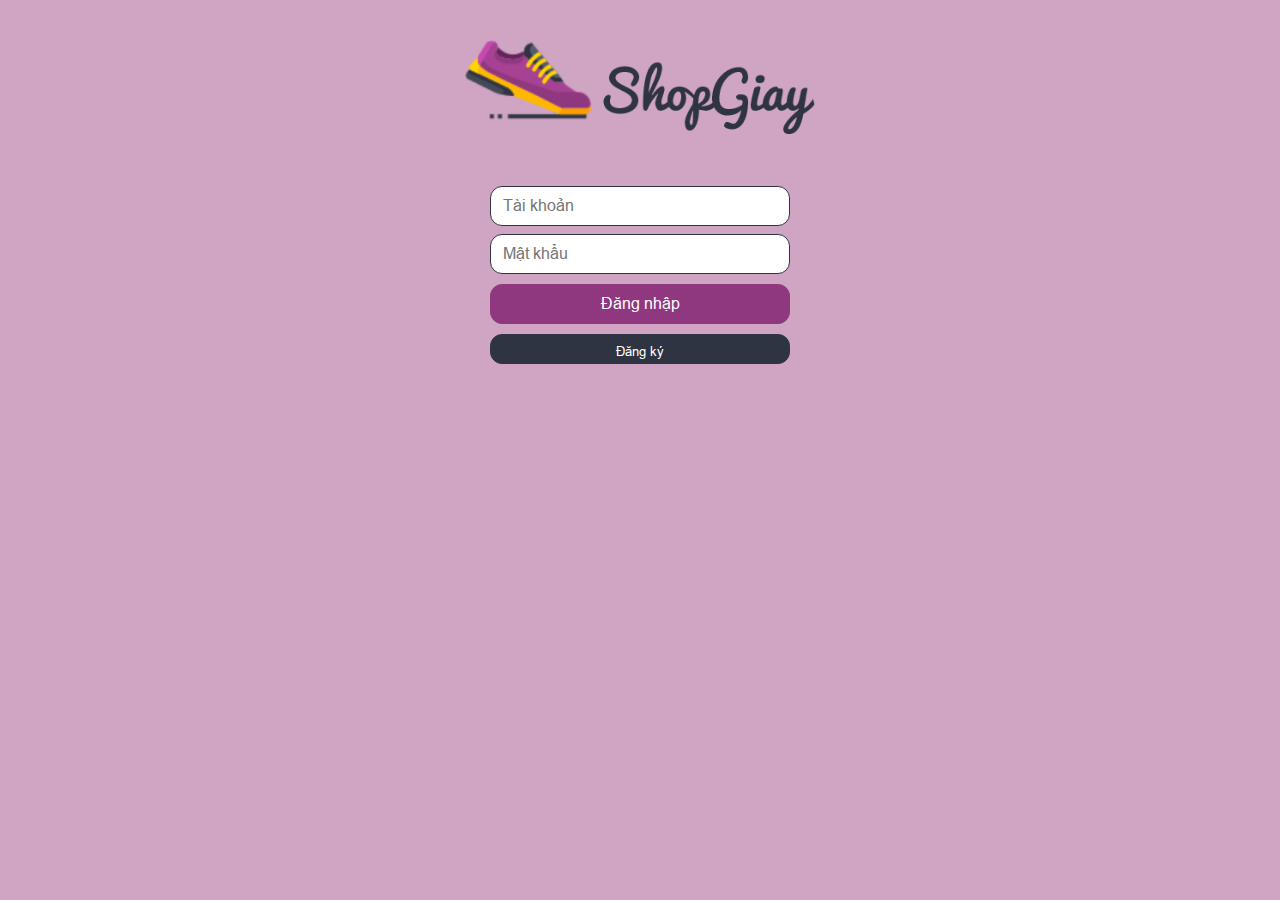
<file: index.html>
<!DOCTYPE html>
<html lang="en">
    <head>
        <meta charset="UTF-8">
        <meta name="viewport" content="width=device-width, initial-scale=1.0">
        <title>ShopGiay</title>
        <!--==================== ICON ====================-->
        <link rel="icon" href="./img/icon.png">
        
        <!--==================== CSS ====================-->
        <link rel="stylesheet" href="./css/style.css">
    </head>
    <body class="form-login">
        <div class="image_header-logo2">
            <img src="./img/logo.png">
        </div>
        <div class="input">
            <div class="textbox_username">
                <input type="text" placeholder = "Tài khoản" class="input-textbox">
            </div>    
            <div class="textbox_password">
                <input type="text" placeholder = "Mật khẩu" class="input-textbox">
            </div>
            <div class="button_login">
                <a href="./giay-nam.html" class="button_login-link">
                    <input type="button" value="Đăng nhập" class="input-button">
                </a>
            </div>
            <div class="button_register">
                <a href="" class="button_register-link">
                    <input type="button" value="Đăng ký" class="input-button input-button-register">
                </a>
            </div>
        </div>
    </body>
</html>
</file>
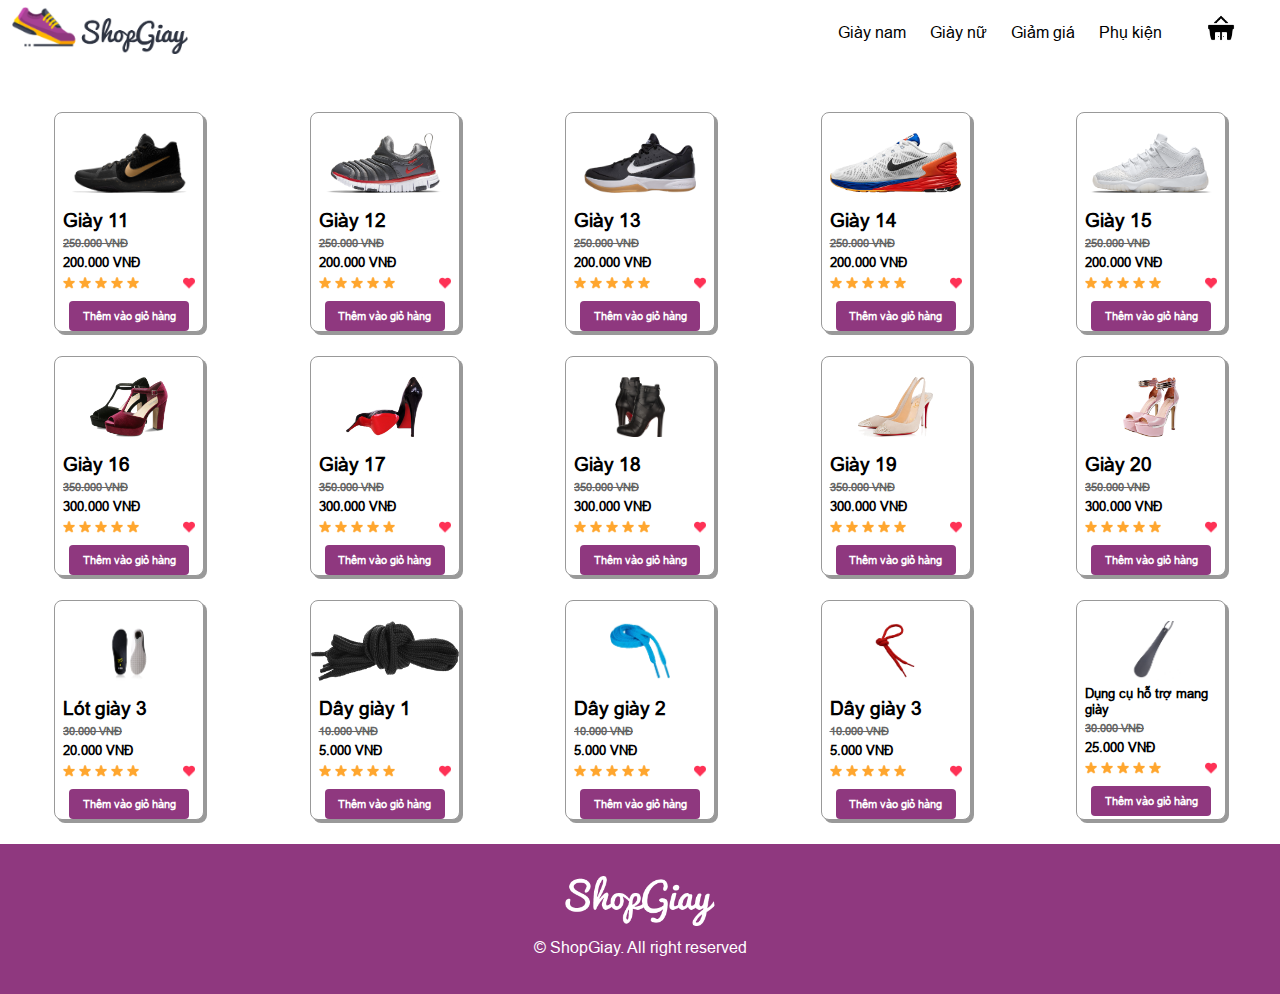
<file: giam-gia.html>
<!DOCTYPE html>
    <html lang="en">
    <head>
        <meta charset="UTF-8">
        <meta name="viewport" content="width=device-width, initial-scale=1.0">
        <title>ShopGiay</title>
        <!--==================== ICON ====================-->
        <link rel="icon" href="./img/icon.png">
        
        
        <!--==================== CSS ====================-->
        <link rel="stylesheet" href="./css/style.css">
    </head>
    <body>
        <!--==================== HEADER ====================-->
        <header class="header" id="header">
            <div class="image__header-logo">
                <img src="./img/logo.png">
            </div>
            <div class="title__header">
                <ul class="title__header-list">
                    <li class="title__header-item">
                        <a href="./giay-nam.html" class="title__header-link">Giày nam</a>
                    </li>
                    <li class="title__header-item">
                        <a href="./giay-nu.html" class="title__header-link">Giày nữ</a>
                    </li>
                    <li class="title__header-item">
                        <a href="./giam-gia.html" class="title__header-link">Giảm giá</a>
                    </li>
                    <li class="title__header-item">
                        <a href="./phu-kien.html" class="title__header-link">Phụ kiện</a>
                    </li>
                    <li class="title__header-item">
                        <a href="" class="title__header-link">
                            <img src="./img/shopping-mall.png" class="shopping__mall">
                        </a>
                    </li>
                </ul>
            </div>
        </header>

        <!--==================== MAIN ====================-->
        <main class="main">
            <div class="product">
                <div class="product-list">
                    <a href="" class="product-link">
                        <div class="product-item">
                            <img src="./img/shoes-11.png" class="product-img">
                            <h3>Giày 11</h3>
                            <h6 class = "product-old">250.000 VNĐ</h6>
                            <h5>200.000 VNĐ</h5>
                            <div class="product-vote">
                                <div class="product-start">
                                    <img src="./img/icon-star-full.png" class="product-img-start">
                                    <img src="./img/icon-star-full.png" class="product-img-start">
                                    <img src="./img/icon-star-full.png" class="product-img-start">
                                    <img src="./img/icon-star-full.png" class="product-img-start">
                                    <img src="./img/icon-star-full.png" class="product-img-start">
                                </div>
                                <div class="product-heart">
                                    <img src="./img/icon-heart.png" class="product-img-heart">
                                </div>
                            </div>
                            <div class="product-add">
                                <h6>Thêm vào giỏ hàng</h6>
                            </div>
                        </div>
                    </a>
                    <a href="" class="product-link">
                        <div class="product-item">
                            <img src="./img/shoes-12.png" class="product-img">
                            <h3>Giày 12</h3>
                            <h6 class = "product-old">250.000 VNĐ</h6>
                            <h5>200.000 VNĐ</h5>
                            <div class="product-vote">
                                <div class="product-start">
                                    <img src="./img/icon-star-full.png" class="product-img-start">
                                    <img src="./img/icon-star-full.png" class="product-img-start">
                                    <img src="./img/icon-star-full.png" class="product-img-start">
                                    <img src="./img/icon-star-full.png" class="product-img-start">
                                    <img src="./img/icon-star-full.png" class="product-img-start">
                                </div>
                                <div class="product-heart">
                                    <img src="./img/icon-heart.png" class="product-img-heart">
                                </div>
                            </div>
                            <div class="product-add">
                                <h6>Thêm vào giỏ hàng</h6>
                            </div>
                        </div>
                    </a>
                    <a href="" class="product-link">
                        <div class="product-item">
                            <img src="./img/shoes-13.png" class="product-img">
                            <h3>Giày 13</h3>
                            <h6 class = "product-old">250.000 VNĐ</h6>
                            <h5>200.000 VNĐ</h5>
                            <div class="product-vote">
                                <div class="product-start">
                                    <img src="./img/icon-star-full.png" class="product-img-start">
                                    <img src="./img/icon-star-full.png" class="product-img-start">
                                    <img src="./img/icon-star-full.png" class="product-img-start">
                                    <img src="./img/icon-star-full.png" class="product-img-start">
                                    <img src="./img/icon-star-full.png" class="product-img-start">
                                </div>
                                <div class="product-heart">
                                    <img src="./img/icon-heart.png" class="product-img-heart">
                                </div>
                            </div>
                            <div class="product-add">
                                <h6>Thêm vào giỏ hàng</h6>
                            </div>
                        </div>
                    </a>
                    <a href="" class="product-link">
                        <div class="product-item">
                            <img src="./img/shoes-14.png" class="product-img">
                            <h3>Giày 14</h3>
                            <h6 class = "product-old">250.000 VNĐ</h6>
                            <h5>200.000 VNĐ</h5>
                            <div class="product-vote">
                                <div class="product-start">
                                    <img src="./img/icon-star-full.png" class="product-img-start">
                                    <img src="./img/icon-star-full.png" class="product-img-start">
                                    <img src="./img/icon-star-full.png" class="product-img-start">
                                    <img src="./img/icon-star-full.png" class="product-img-start">
                                    <img src="./img/icon-star-full.png" class="product-img-start">
                                </div>
                                <div class="product-heart">
                                    <img src="./img/icon-heart.png" class="product-img-heart">
                                </div>
                            </div>
                            <div class="product-add">
                                <h6>Thêm vào giỏ hàng</h6>
                            </div>
                        </div>
                    </a>
                    <a href="" class="product-link">
                        <div class="product-item">
                            <img src="./img/shoes-15.png" class="product-img">
                            <h3>Giày 15</h3>
                            <h6 class = "product-old">250.000 VNĐ</h6>
                            <h5>200.000 VNĐ</h5>
                            <div class="product-vote">
                                <div class="product-start">
                                    <img src="./img/icon-star-full.png" class="product-img-start">
                                    <img src="./img/icon-star-full.png" class="product-img-start">
                                    <img src="./img/icon-star-full.png" class="product-img-start">
                                    <img src="./img/icon-star-full.png" class="product-img-start">
                                    <img src="./img/icon-star-full.png" class="product-img-start">
                                </div>
                                <div class="product-heart">
                                    <img src="./img/icon-heart.png" class="product-img-heart">
                                </div>
                            </div>
                            <div class="product-add">
                                <h6>Thêm vào giỏ hàng</h6>
                            </div>
                        </div>
                    </a>
                </div>
                <div class="product-list">
                    <a href="" class="product-link">
                        <div class="product-item">
                            <img src="./img/clogs-16.png" class="product-img">
                            <h3>Giày 16</h3>
                            <h6 class = "product-old">350.000 VNĐ</h6>
                            <h5>300.000 VNĐ</h5>
                            <div class="product-vote">
                                <div class="product-start">
                                    <img src="./img/icon-star-full.png" class="product-img-start">
                                    <img src="./img/icon-star-full.png" class="product-img-start">
                                    <img src="./img/icon-star-full.png" class="product-img-start">
                                    <img src="./img/icon-star-full.png" class="product-img-start">
                                    <img src="./img/icon-star-full.png" class="product-img-start">
                                </div>
                                <div class="product-heart">
                                    <img src="./img/icon-heart.png" class="product-img-heart">
                                </div>
                            </div>
                            <div class="product-add">
                                <h6>Thêm vào giỏ hàng</h6>
                            </div>
                        </div>
                    </a>
                    <a href="" class="product-link">
                        <div class="product-item">
                            <img src="./img/clogs-17.png" class="product-img">
                            <h3>Giày 17</h3>
                            <h6 class = "product-old">350.000 VNĐ</h6>
                            <h5>300.000 VNĐ</h5>
                            <div class="product-vote">
                                <div class="product-start">
                                    <img src="./img/icon-star-full.png" class="product-img-start">
                                    <img src="./img/icon-star-full.png" class="product-img-start">
                                    <img src="./img/icon-star-full.png" class="product-img-start">
                                    <img src="./img/icon-star-full.png" class="product-img-start">
                                    <img src="./img/icon-star-full.png" class="product-img-start">
                                </div>
                                <div class="product-heart">
                                    <img src="./img/icon-heart.png" class="product-img-heart">
                                </div>
                            </div>
                            <div class="product-add">
                                <h6>Thêm vào giỏ hàng</h6>
                            </div>
                        </div>
                    </a>
                    <a href="" class="product-link">
                        <div class="product-item">
                            <img src="./img/clogs-18.png" class="product-img">
                            <h3>Giày 18</h3>
                            <h6 class = "product-old">350.000 VNĐ</h6>
                            <h5>300.000 VNĐ</h5>
                            <div class="product-vote">
                                <div class="product-start">
                                    <img src="./img/icon-star-full.png" class="product-img-start">
                                    <img src="./img/icon-star-full.png" class="product-img-start">
                                    <img src="./img/icon-star-full.png" class="product-img-start">
                                    <img src="./img/icon-star-full.png" class="product-img-start">
                                    <img src="./img/icon-star-full.png" class="product-img-start">
                                </div>
                                <div class="product-heart">
                                    <img src="./img/icon-heart.png" class="product-img-heart">
                                </div>
                            </div>
                            <div class="product-add">
                                <h6>Thêm vào giỏ hàng</h6>
                            </div>
                        </div>
                    </a>
                    <a href="" class="product-link">
                        <div class="product-item">
                            <img src="./img/clogs-19.png" class="product-img">
                            <h3>Giày 19</h3>
                            <h6 class = "product-old">350.000 VNĐ</h6>
                            <h5>300.000 VNĐ</h5>
                            <div class="product-vote">
                                <div class="product-start">
                                    <img src="./img/icon-star-full.png" class="product-img-start">
                                    <img src="./img/icon-star-full.png" class="product-img-start">
                                    <img src="./img/icon-star-full.png" class="product-img-start">
                                    <img src="./img/icon-star-full.png" class="product-img-start">
                                    <img src="./img/icon-star-full.png" class="product-img-start">
                                </div>
                                <div class="product-heart">
                                    <img src="./img/icon-heart.png" class="product-img-heart">
                                </div>
                            </div>
                            <div class="product-add">
                                <h6>Thêm vào giỏ hàng</h6>
                            </div>
                        </div>
                    </a>
                    <a href="" class="product-link">
                        <div class="product-item">
                            <img src="./img/clogs-20.png" class="product-img">
                            <h3>Giày 20</h3>
                            <h6 class = "product-old">350.000 VNĐ</h6>
                            <h5>300.000 VNĐ</h5>
                            <div class="product-vote">
                                <div class="product-start">
                                    <img src="./img/icon-star-full.png" class="product-img-start">
                                    <img src="./img/icon-star-full.png" class="product-img-start">
                                    <img src="./img/icon-star-full.png" class="product-img-start">
                                    <img src="./img/icon-star-full.png" class="product-img-start">
                                    <img src="./img/icon-star-full.png" class="product-img-start">
                                </div>
                                <div class="product-heart">
                                    <img src="./img/icon-heart.png" class="product-img-heart">
                                </div>
                            </div>
                            <div class="product-add">
                                <h6>Thêm vào giỏ hàng</h6>
                            </div>
                        </div>
                    </a>
                </div>
                <div class="product-list">
                    <a href="" class="product-link">
                        <div class="product-item">
                            <img src="./img/shoe-insoles-03.png" class="product-img">
                            <h3>Lót giày 3</h3>
                            <h6 class = "product-old">30.000 VNĐ</h6>
                            <h5>20.000 VNĐ</h5>
                            <div class="product-vote">
                                <div class="product-start">
                                    <img src="./img/icon-star-full.png" class="product-img-start">
                                    <img src="./img/icon-star-full.png" class="product-img-start">
                                    <img src="./img/icon-star-full.png" class="product-img-start">
                                    <img src="./img/icon-star-full.png" class="product-img-start">
                                    <img src="./img/icon-star-full.png" class="product-img-start">
                                </div>
                                <div class="product-heart">
                                    <img src="./img/icon-heart.png" class="product-img-heart">
                                </div>
                            </div>
                            <div class="product-add">
                                <h6>Thêm vào giỏ hàng</h6>
                            </div>
                        </div>
                    </a>
                    <a href="" class="product-link">
                        <div class="product-item">
                            <img src="./img/shoelaces-01.png" class="product-img">
                            <h3>Dây giày 1</h3>
                            <h6 class = "product-old">10.000 VNĐ</h6>
                            <h5>5.000 VNĐ</h5>
                            <div class="product-vote">
                                <div class="product-start">
                                    <img src="./img/icon-star-full.png" class="product-img-start">
                                    <img src="./img/icon-star-full.png" class="product-img-start">
                                    <img src="./img/icon-star-full.png" class="product-img-start">
                                    <img src="./img/icon-star-full.png" class="product-img-start">
                                    <img src="./img/icon-star-full.png" class="product-img-start">
                                </div>
                                <div class="product-heart">
                                    <img src="./img/icon-heart.png" class="product-img-heart">
                                </div>
                            </div>
                            <div class="product-add">
                                <h6>Thêm vào giỏ hàng</h6>
                            </div>
                        </div>
                    </a>
                    <a href="" class="product-link">
                        <div class="product-item">
                            <img src="./img/shoelaces-02.png" class="product-img">
                            <h3>Dây giày 2</h3>
                            <h6 class = "product-old">10.000 VNĐ</h6>
                            <h5>5.000 VNĐ</h5>
                            <div class="product-vote">
                                <div class="product-start">
                                    <img src="./img/icon-star-full.png" class="product-img-start">
                                    <img src="./img/icon-star-full.png" class="product-img-start">
                                    <img src="./img/icon-star-full.png" class="product-img-start">
                                    <img src="./img/icon-star-full.png" class="product-img-start">
                                    <img src="./img/icon-star-full.png" class="product-img-start">
                                </div>
                                <div class="product-heart">
                                    <img src="./img/icon-heart.png" class="product-img-heart">
                                </div>
                            </div>
                            <div class="product-add">
                                <h6>Thêm vào giỏ hàng</h6>
                            </div>
                        </div>
                    </a>
                    <a href="" class="product-link">
                        <div class="product-item">
                            <img src="./img/shoelaces-03.png" class="product-img">
                            <h3>Dây giày 3</h3>
                            <h6 class = "product-old">10.000 VNĐ</h6>
                            <h5>5.000 VNĐ</h5>
                            <div class="product-vote">
                                <div class="product-start">
                                    <img src="./img/icon-star-full.png" class="product-img-start">
                                    <img src="./img/icon-star-full.png" class="product-img-start">
                                    <img src="./img/icon-star-full.png" class="product-img-start">
                                    <img src="./img/icon-star-full.png" class="product-img-start">
                                    <img src="./img/icon-star-full.png" class="product-img-start">
                                </div>
                                <div class="product-heart">
                                    <img src="./img/icon-heart.png" class="product-img-heart">
                                </div>
                            </div>
                            <div class="product-add">
                                <h6>Thêm vào giỏ hàng</h6>
                            </div>
                        </div>
                    </a>
                    <a href="" class="product-link">
                        <div class="product-item">
                            <img src="./img/hotromanggiay.png" class="product-img">
                            <h5>Dụng cụ hỗ trợ mang giày</h5>
                            <h6 class = "product-old">30.000 VNĐ</h6>
                            <h5>25.000 VNĐ</h5>
                            <div class="product-vote">
                                <div class="product-start">
                                    <img src="./img/icon-star-full.png" class="product-img-start">
                                    <img src="./img/icon-star-full.png" class="product-img-start">
                                    <img src="./img/icon-star-full.png" class="product-img-start">
                                    <img src="./img/icon-star-full.png" class="product-img-start">
                                    <img src="./img/icon-star-full.png" class="product-img-start">
                                </div>
                                <div class="product-heart">
                                    <img src="./img/icon-heart.png" class="product-img-heart">
                                </div>
                            </div>
                            <div class="product-add">
                                <h6>Thêm vào giỏ hàng</h6>
                            </div>
                        </div>
                    </a>
                </div>
            </div>
        </main>
    </body>
    <!--==================== FOOTER ====================-->
    <footer class="footer" id="footer">
        <img src="./img/logo2.png" class="footer-logo">
        <p class="footer-text">© ShopGiay. All right reserved</p>
    </footer>
</html>
</file>
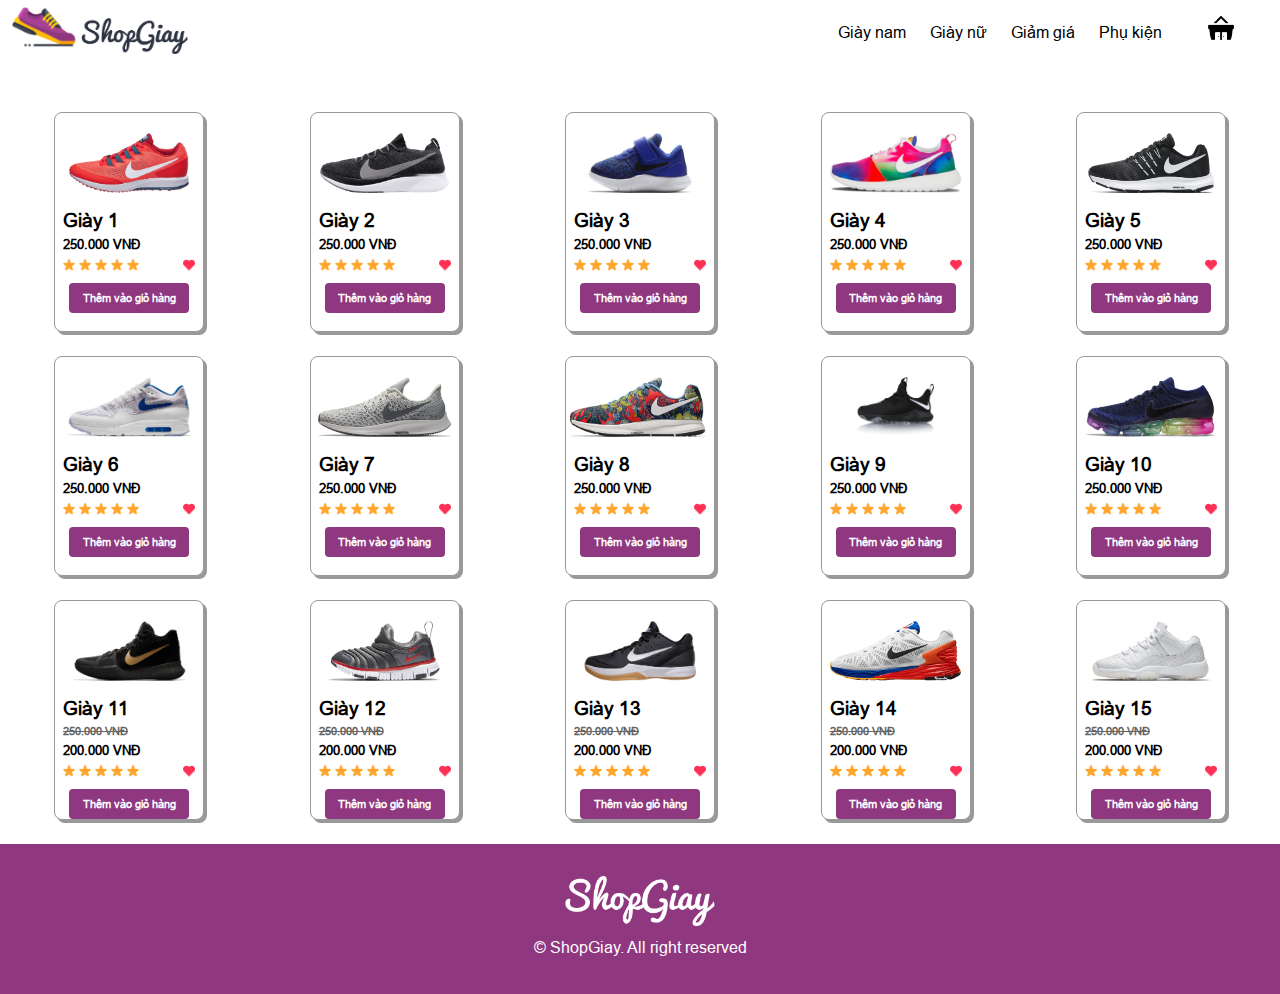
<file: giay-nam.html>
<!DOCTYPE html>
    <html lang="en">
    <head>
        <meta charset="UTF-8">
        <meta name="viewport" content="width=device-width, initial-scale=1.0">
        <title>ShopGiay</title>
        <!--==================== ICON ====================-->
        <link rel="icon" href="./img/icon.png">
        
        
        <!--==================== CSS ====================-->
        <link rel="stylesheet" href="./css/style.css">
    </head>
    <body>
        <!--==================== HEADER ====================-->
        <header class="header" id="header">
            <div class="image__header-logo">
                <img src="./img/logo.png">
            </div>
            <div class="title__header">
                <ul class="title__header-list">
                    <li class="title__header-item">
                        <a href="./giay-nam.html" class="title__header-link">Giày nam</a>
                    </li>
                    <li class="title__header-item">
                        <a href="./giay-nu.html" class="title__header-link">Giày nữ</a>
                    </li>
                    <li class="title__header-item">
                        <a href="./giam-gia.html" class="title__header-link">Giảm giá</a>
                    </li>
                    <li class="title__header-item">
                        <a href="./phu-kien.html" class="title__header-link">Phụ kiện</a>
                    </li>
                    <li class="title__header-item">
                        <a href="" class="title__header-link">
                            <img src="./img/shopping-mall.png" class="shopping__mall">
                        </a>
                    </li>
                </ul>
            </div>
        </header>

        <!--==================== MAIN ====================-->
        <main class="main">
            <div class="product">
                <div class="product-list">
                    <a href="" class="product-link">
                        <div class="product-item">
                            <img src="./img/shoes-01.png" class="product-img">
                            <h3>Giày 1</h3>
                            <h5>250.000 VNĐ</h5>
                            <div class="product-vote">
                                <div class="product-start">
                                    <img src="./img/icon-star-full.png" class="product-img-start">
                                    <img src="./img/icon-star-full.png" class="product-img-start">
                                    <img src="./img/icon-star-full.png" class="product-img-start">
                                    <img src="./img/icon-star-full.png" class="product-img-start">
                                    <img src="./img/icon-star-full.png" class="product-img-start">
                                </div>
                                <div class="product-heart">
                                    <img src="./img/icon-heart.png" class="product-img-heart">
                                </div>
                            </div>
                            <div class="product-add">
                                <h6>Thêm vào giỏ hàng</h6>
                            </div>
                        </div>
                    </a>
                    <a href="" class="product-link">
                        <div class="product-item">
                            <img src="./img/shoes-02.png" class="product-img">
                            <h3>Giày 2</h3>
                            <h5>250.000 VNĐ</h5>
                            <div class="product-vote">
                                <div class="product-start">
                                    <img src="./img/icon-star-full.png" class="product-img-start">
                                    <img src="./img/icon-star-full.png" class="product-img-start">
                                    <img src="./img/icon-star-full.png" class="product-img-start">
                                    <img src="./img/icon-star-full.png" class="product-img-start">
                                    <img src="./img/icon-star-full.png" class="product-img-start">
                                </div>
                                <div class="product-heart">
                                    <img src="./img/icon-heart.png" class="product-img-heart">
                                </div>
                            </div>
                            <div class="product-add">
                                <h6>Thêm vào giỏ hàng</h6>
                            </div>
                        </div>
                    </a>
                    <a href="" class="product-link">
                        <div class="product-item">
                            <img src="./img/shoes-03.png" class="product-img">
                            <h3>Giày 3</h3>
                            <h5>250.000 VNĐ</h5>
                            <div class="product-vote">
                                <div class="product-start">
                                    <img src="./img/icon-star-full.png" class="product-img-start">
                                    <img src="./img/icon-star-full.png" class="product-img-start">
                                    <img src="./img/icon-star-full.png" class="product-img-start">
                                    <img src="./img/icon-star-full.png" class="product-img-start">
                                    <img src="./img/icon-star-full.png" class="product-img-start">
                                </div>
                                <div class="product-heart">
                                    <img src="./img/icon-heart.png" class="product-img-heart">
                                </div>
                            </div>
                            <div class="product-add">
                                <h6>Thêm vào giỏ hàng</h6>
                            </div>
                        </div>
                    </a>
                    <a href="" class="product-link">
                        <div class="product-item">
                            <img src="./img/shoes-04.png" class="product-img">
                            <h3>Giày 4</h3>
                            <h5>250.000 VNĐ</h5>
                            <div class="product-vote">
                                <div class="product-start">
                                    <img src="./img/icon-star-full.png" class="product-img-start">
                                    <img src="./img/icon-star-full.png" class="product-img-start">
                                    <img src="./img/icon-star-full.png" class="product-img-start">
                                    <img src="./img/icon-star-full.png" class="product-img-start">
                                    <img src="./img/icon-star-full.png" class="product-img-start">
                                </div>
                                <div class="product-heart">
                                    <img src="./img/icon-heart.png" class="product-img-heart">
                                </div>
                            </div>
                            <div class="product-add">
                                <h6>Thêm vào giỏ hàng</h6>
                            </div>
                        </div>
                    </a>
                    <a href="" class="product-link">
                        <div class="product-item">
                            <img src="./img/shoes-05.png" class="product-img">
                            <h3>Giày 5</h3>
                            <h5>250.000 VNĐ</h5>
                            <div class="product-vote">
                                <div class="product-start">
                                    <img src="./img/icon-star-full.png" class="product-img-start">
                                    <img src="./img/icon-star-full.png" class="product-img-start">
                                    <img src="./img/icon-star-full.png" class="product-img-start">
                                    <img src="./img/icon-star-full.png" class="product-img-start">
                                    <img src="./img/icon-star-full.png" class="product-img-start">
                                </div>
                                <div class="product-heart">
                                    <img src="./img/icon-heart.png" class="product-img-heart">
                                </div>
                            </div>
                            <div class="product-add">
                                <h6>Thêm vào giỏ hàng</h6>
                            </div>
                        </div>
                    </a>
                </div>
                <div class="product-list">
                    <a href="" class="product-link">
                        <div class="product-item">
                            <img src="./img/shoes-06.png" class="product-img">
                            <h3>Giày 6</h3>
                            <h5>250.000 VNĐ</h5>
                            <div class="product-vote">
                                <div class="product-start">
                                    <img src="./img/icon-star-full.png" class="product-img-start">
                                    <img src="./img/icon-star-full.png" class="product-img-start">
                                    <img src="./img/icon-star-full.png" class="product-img-start">
                                    <img src="./img/icon-star-full.png" class="product-img-start">
                                    <img src="./img/icon-star-full.png" class="product-img-start">
                                </div>
                                <div class="product-heart">
                                    <img src="./img/icon-heart.png" class="product-img-heart">
                                </div>
                            </div>
                            <div class="product-add">
                                <h6>Thêm vào giỏ hàng</h6>
                            </div>
                        </div>
                    </a>
                    <a href="" class="product-link">
                        <div class="product-item">
                            <img src="./img/shoes-07.png" class="product-img">
                            <h3>Giày 7</h3>
                            <h5>250.000 VNĐ</h5>
                            <div class="product-vote">
                                <div class="product-start">
                                    <img src="./img/icon-star-full.png" class="product-img-start">
                                    <img src="./img/icon-star-full.png" class="product-img-start">
                                    <img src="./img/icon-star-full.png" class="product-img-start">
                                    <img src="./img/icon-star-full.png" class="product-img-start">
                                    <img src="./img/icon-star-full.png" class="product-img-start">
                                </div>
                                <div class="product-heart">
                                    <img src="./img/icon-heart.png" class="product-img-heart">
                                </div>
                            </div>
                            <div class="product-add">
                                <h6>Thêm vào giỏ hàng</h6>
                            </div>
                        </div>
                    </a>
                    <a href="" class="product-link">
                        <div class="product-item">
                            <img src="./img/shoes-08.png" class="product-img">
                            <h3>Giày 8</h3>
                            <h5>250.000 VNĐ</h5>
                            <div class="product-vote">
                                <div class="product-start">
                                    <img src="./img/icon-star-full.png" class="product-img-start">
                                    <img src="./img/icon-star-full.png" class="product-img-start">
                                    <img src="./img/icon-star-full.png" class="product-img-start">
                                    <img src="./img/icon-star-full.png" class="product-img-start">
                                    <img src="./img/icon-star-full.png" class="product-img-start">
                                </div>
                                <div class="product-heart">
                                    <img src="./img/icon-heart.png" class="product-img-heart">
                                </div>
                            </div>
                            <div class="product-add">
                                <h6>Thêm vào giỏ hàng</h6>
                            </div>
                        </div>
                    </a>
                    <a href="" class="product-link">
                        <div class="product-item">
                            <img src="./img/shoes-09.png" class="product-img">
                            <h3>Giày 9</h3>
                            <h5>250.000 VNĐ</h5>
                            <div class="product-vote">
                                <div class="product-start">
                                    <img src="./img/icon-star-full.png" class="product-img-start">
                                    <img src="./img/icon-star-full.png" class="product-img-start">
                                    <img src="./img/icon-star-full.png" class="product-img-start">
                                    <img src="./img/icon-star-full.png" class="product-img-start">
                                    <img src="./img/icon-star-full.png" class="product-img-start">
                                </div>
                                <div class="product-heart">
                                    <img src="./img/icon-heart.png" class="product-img-heart">
                                </div>
                            </div>
                            <div class="product-add">
                                <h6>Thêm vào giỏ hàng</h6>
                            </div>
                        </div>
                    </a>
                    <a href="" class="product-link">
                        <div class="product-item">
                            <img src="./img/shoes-10.png" class="product-img">
                            <h3>Giày 10</h3>
                            <h5>250.000 VNĐ</h5>
                            <div class="product-vote">
                                <div class="product-start">
                                    <img src="./img/icon-star-full.png" class="product-img-start">
                                    <img src="./img/icon-star-full.png" class="product-img-start">
                                    <img src="./img/icon-star-full.png" class="product-img-start">
                                    <img src="./img/icon-star-full.png" class="product-img-start">
                                    <img src="./img/icon-star-full.png" class="product-img-start">
                                </div>
                                <div class="product-heart">
                                    <img src="./img/icon-heart.png" class="product-img-heart">
                                </div>
                            </div>
                            <div class="product-add">
                                <h6>Thêm vào giỏ hàng</h6>
                            </div>
                        </div>
                    </a>
                </div>
                <div class="product-list">
                    <a href="" class="product-link">
                        <div class="product-item">
                            <img src="./img/shoes-11.png" class="product-img">
                            <h3>Giày 11</h3>
                            <h6 class = "product-old">250.000 VNĐ</h6>
                            <h5>200.000 VNĐ</h5>
                            <div class="product-vote">
                                <div class="product-start">
                                    <img src="./img/icon-star-full.png" class="product-img-start">
                                    <img src="./img/icon-star-full.png" class="product-img-start">
                                    <img src="./img/icon-star-full.png" class="product-img-start">
                                    <img src="./img/icon-star-full.png" class="product-img-start">
                                    <img src="./img/icon-star-full.png" class="product-img-start">
                                </div>
                                <div class="product-heart">
                                    <img src="./img/icon-heart.png" class="product-img-heart">
                                </div>
                            </div>
                            <div class="product-add">
                                <h6>Thêm vào giỏ hàng</h6>
                            </div>
                        </div>
                    </a>
                    <a href="" class="product-link">
                        <div class="product-item">
                            <img src="./img/shoes-12.png" class="product-img">
                            <h3>Giày 12</h3>
                            <h6 class = "product-old">250.000 VNĐ</h6>
                            <h5>200.000 VNĐ</h5>
                            <div class="product-vote">
                                <div class="product-start">
                                    <img src="./img/icon-star-full.png" class="product-img-start">
                                    <img src="./img/icon-star-full.png" class="product-img-start">
                                    <img src="./img/icon-star-full.png" class="product-img-start">
                                    <img src="./img/icon-star-full.png" class="product-img-start">
                                    <img src="./img/icon-star-full.png" class="product-img-start">
                                </div>
                                <div class="product-heart">
                                    <img src="./img/icon-heart.png" class="product-img-heart">
                                </div>
                            </div>
                            <div class="product-add">
                                <h6>Thêm vào giỏ hàng</h6>
                            </div>
                        </div>
                    </a>
                    <a href="" class="product-link">
                        <div class="product-item">
                            <img src="./img/shoes-13.png" class="product-img">
                            <h3>Giày 13</h3>
                            <h6 class = "product-old">250.000 VNĐ</h6>
                            <h5>200.000 VNĐ</h5>
                            <div class="product-vote">
                                <div class="product-start">
                                    <img src="./img/icon-star-full.png" class="product-img-start">
                                    <img src="./img/icon-star-full.png" class="product-img-start">
                                    <img src="./img/icon-star-full.png" class="product-img-start">
                                    <img src="./img/icon-star-full.png" class="product-img-start">
                                    <img src="./img/icon-star-full.png" class="product-img-start">
                                </div>
                                <div class="product-heart">
                                    <img src="./img/icon-heart.png" class="product-img-heart">
                                </div>
                            </div>
                            <div class="product-add">
                                <h6>Thêm vào giỏ hàng</h6>
                            </div>
                        </div>
                    </a>
                    <a href="" class="product-link">
                        <div class="product-item">
                            <img src="./img/shoes-14.png" class="product-img">
                            <h3>Giày 14</h3>
                            <h6 class = "product-old">250.000 VNĐ</h6>
                            <h5>200.000 VNĐ</h5>
                            <div class="product-vote">
                                <div class="product-start">
                                    <img src="./img/icon-star-full.png" class="product-img-start">
                                    <img src="./img/icon-star-full.png" class="product-img-start">
                                    <img src="./img/icon-star-full.png" class="product-img-start">
                                    <img src="./img/icon-star-full.png" class="product-img-start">
                                    <img src="./img/icon-star-full.png" class="product-img-start">
                                </div>
                                <div class="product-heart">
                                    <img src="./img/icon-heart.png" class="product-img-heart">
                                </div>
                            </div>
                            <div class="product-add">
                                <h6>Thêm vào giỏ hàng</h6>
                            </div>
                        </div>
                    </a>
                    <a href="" class="product-link">
                        <div class="product-item">
                            <img src="./img/shoes-15.png" class="product-img">
                            <h3>Giày 15</h3>
                            <h6 class = "product-old">250.000 VNĐ</h6>
                            <h5>200.000 VNĐ</h5>
                            <div class="product-vote">
                                <div class="product-start">
                                    <img src="./img/icon-star-full.png" class="product-img-start">
                                    <img src="./img/icon-star-full.png" class="product-img-start">
                                    <img src="./img/icon-star-full.png" class="product-img-start">
                                    <img src="./img/icon-star-full.png" class="product-img-start">
                                    <img src="./img/icon-star-full.png" class="product-img-start">
                                </div>
                                <div class="product-heart">
                                    <img src="./img/icon-heart.png" class="product-img-heart">
                                </div>
                            </div>
                            <div class="product-add">
                                <h6>Thêm vào giỏ hàng</h6>
                            </div>
                        </div>
                    </a>
                </div>
            </div>
        </main>
    </body>
    <!--==================== FOOTER ====================-->
    <footer class="footer" id="footer">
        <img src="./img/logo2.png" class="footer-logo">
        <p class="footer-text">© ShopGiay. All right reserved</p>
    </footer>
</html>
</file>
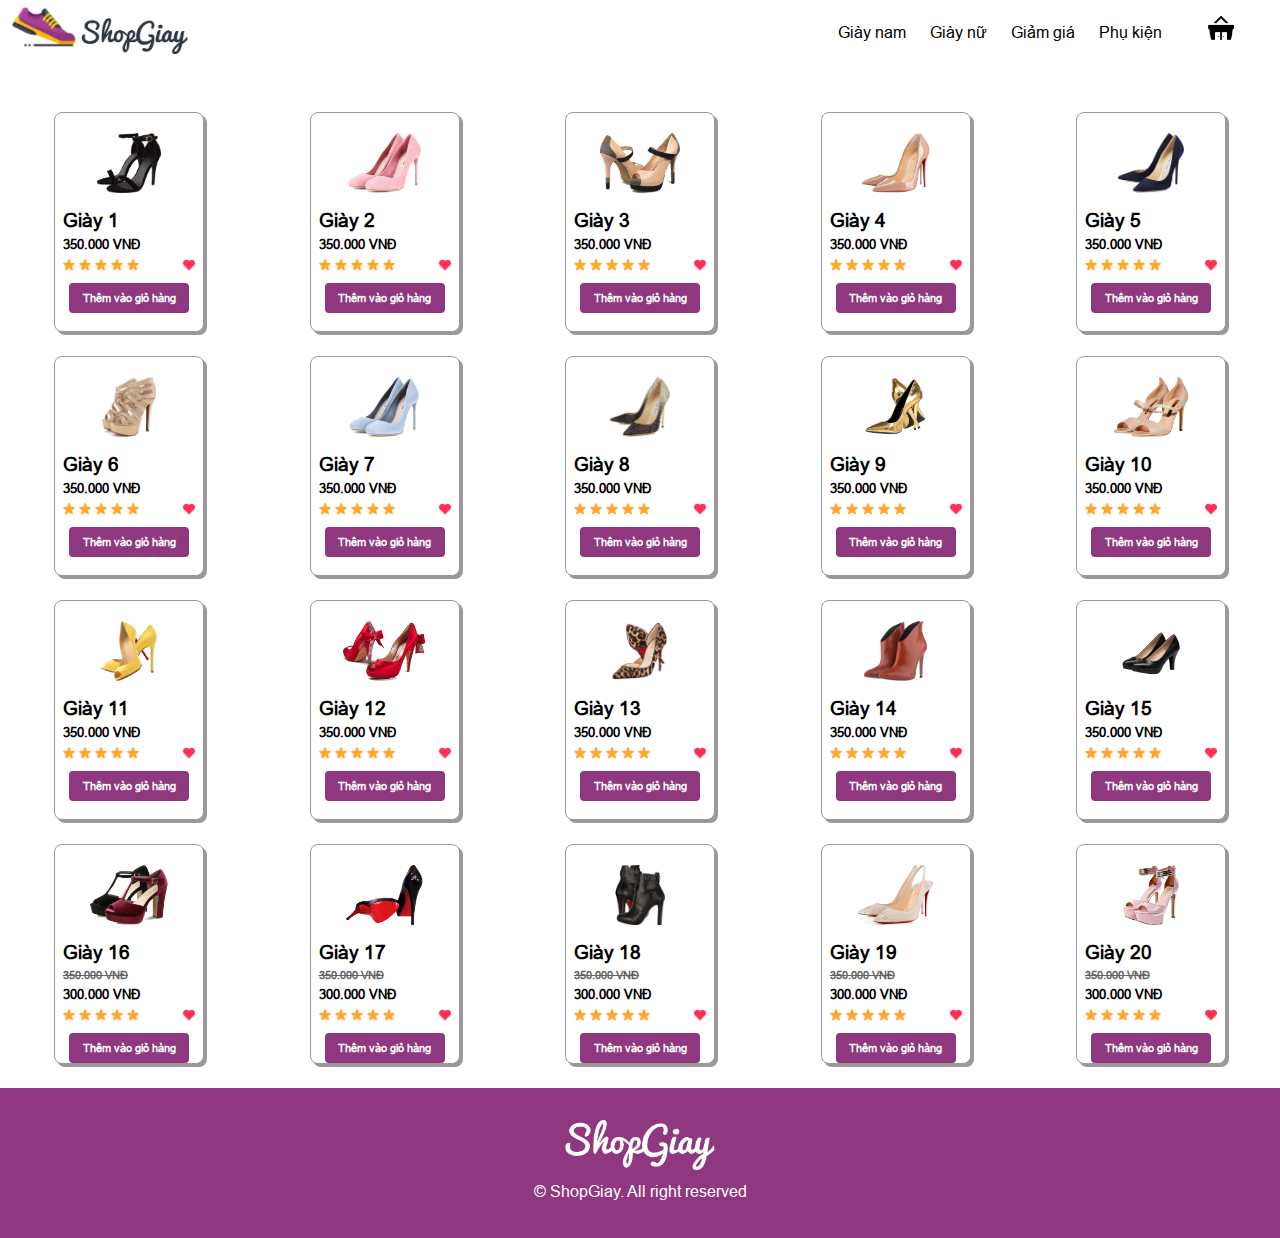
<file: giay-nu.html>
<!DOCTYPE html>
    <html lang="en">
    <head>
        <meta charset="UTF-8">
        <meta name="viewport" content="width=device-width, initial-scale=1.0">
        <title>ShopGiay</title>
        <!--==================== ICON ====================-->
        <link rel="icon" href="./img/icon.png">
        
        
        <!--==================== CSS ====================-->
        <link rel="stylesheet" href="./css/style.css">
    </head>
    <body>
        <!--==================== HEADER ====================-->
        <header class="header" id="header">
            <div class="image__header-logo">
                <img src="./img/logo.png">
            </div>
            <div class="title__header">
                <ul class="title__header-list">
                    <li class="title__header-item">
                        <a href="./giay-nam.html" class="title__header-link">Giày nam</a>
                    </li>
                    <li class="title__header-item">
                        <a href="./giay-nu.html" class="title__header-link">Giày nữ</a>
                    </li>
                    <li class="title__header-item">
                        <a href="./giam-gia.html" class="title__header-link">Giảm giá</a>
                    </li>
                    <li class="title__header-item">
                        <a href="./phu-kien.html" class="title__header-link">Phụ kiện</a>
                    </li>
                    <li class="title__header-item">
                        <a href="" class="title__header-link">
                            <img src="./img/shopping-mall.png" class="shopping__mall">
                        </a>
                    </li>
                </ul>
            </div>
        </header>

        <!--==================== MAIN ====================-->
        <main class="main">
            <div class="product">
                <div class="product-list">
                    <a href="" class="product-link">
                        <div class="product-item">
                            <img src="./img/clogs-01.png" class="product-img">
                            <h3>Giày 1</h3>
                            <h5>350.000 VNĐ</h5>
                            <div class="product-vote">
                                <div class="product-start">
                                    <img src="./img/icon-star-full.png" class="product-img-start">
                                    <img src="./img/icon-star-full.png" class="product-img-start">
                                    <img src="./img/icon-star-full.png" class="product-img-start">
                                    <img src="./img/icon-star-full.png" class="product-img-start">
                                    <img src="./img/icon-star-full.png" class="product-img-start">
                                </div>
                                <div class="product-heart">
                                    <img src="./img/icon-heart.png" class="product-img-heart">
                                </div>
                            </div>
                            <div class="product-add">
                                <h6>Thêm vào giỏ hàng</h6>
                            </div>
                        </div>
                    </a>
                    <a href="" class="product-link">
                        <div class="product-item">
                            <img src="./img/clogs-02.png" class="product-img">
                            <h3>Giày 2</h3>
                            <h5>350.000 VNĐ</h5>
                            <div class="product-vote">
                                <div class="product-start">
                                    <img src="./img/icon-star-full.png" class="product-img-start">
                                    <img src="./img/icon-star-full.png" class="product-img-start">
                                    <img src="./img/icon-star-full.png" class="product-img-start">
                                    <img src="./img/icon-star-full.png" class="product-img-start">
                                    <img src="./img/icon-star-full.png" class="product-img-start">
                                </div>
                                <div class="product-heart">
                                    <img src="./img/icon-heart.png" class="product-img-heart">
                                </div>
                            </div>
                            <div class="product-add">
                                <h6>Thêm vào giỏ hàng</h6>
                            </div>
                        </div>
                    </a>
                    <a href="" class="product-link">
                        <div class="product-item">
                            <img src="./img/clogs-03.png" class="product-img">
                            <h3>Giày 3</h3>
                            <h5>350.000 VNĐ</h5>
                            <div class="product-vote">
                                <div class="product-start">
                                    <img src="./img/icon-star-full.png" class="product-img-start">
                                    <img src="./img/icon-star-full.png" class="product-img-start">
                                    <img src="./img/icon-star-full.png" class="product-img-start">
                                    <img src="./img/icon-star-full.png" class="product-img-start">
                                    <img src="./img/icon-star-full.png" class="product-img-start">
                                </div>
                                <div class="product-heart">
                                    <img src="./img/icon-heart.png" class="product-img-heart">
                                </div>
                            </div>
                            <div class="product-add">
                                <h6>Thêm vào giỏ hàng</h6>
                            </div>
                        </div>
                    </a>
                    <a href="" class="product-link">
                        <div class="product-item">
                            <img src="./img/clogs-04.png" class="product-img">
                            <h3>Giày 4</h3>
                            <h5>350.000 VNĐ</h5>
                            <div class="product-vote">
                                <div class="product-start">
                                    <img src="./img/icon-star-full.png" class="product-img-start">
                                    <img src="./img/icon-star-full.png" class="product-img-start">
                                    <img src="./img/icon-star-full.png" class="product-img-start">
                                    <img src="./img/icon-star-full.png" class="product-img-start">
                                    <img src="./img/icon-star-full.png" class="product-img-start">
                                </div>
                                <div class="product-heart">
                                    <img src="./img/icon-heart.png" class="product-img-heart">
                                </div>
                            </div>
                            <div class="product-add">
                                <h6>Thêm vào giỏ hàng</h6>
                            </div>
                        </div>
                    </a>
                    <a href="" class="product-link">
                        <div class="product-item">
                            <img src="./img/clogs-05.png" class="product-img">
                            <h3>Giày 5</h3>
                            <h5>350.000 VNĐ</h5>
                            <div class="product-vote">
                                <div class="product-start">
                                    <img src="./img/icon-star-full.png" class="product-img-start">
                                    <img src="./img/icon-star-full.png" class="product-img-start">
                                    <img src="./img/icon-star-full.png" class="product-img-start">
                                    <img src="./img/icon-star-full.png" class="product-img-start">
                                    <img src="./img/icon-star-full.png" class="product-img-start">
                                </div>
                                <div class="product-heart">
                                    <img src="./img/icon-heart.png" class="product-img-heart">
                                </div>
                            </div>
                            <div class="product-add">
                                <h6>Thêm vào giỏ hàng</h6>
                            </div>
                        </div>
                    </a>
                </div>
                <div class="product-list">
                    <a href="" class="product-link">
                        <div class="product-item">
                            <img src="./img/clogs-06.png" class="product-img">
                            <h3>Giày 6</h3>
                            <h5>350.000 VNĐ</h5>
                            <div class="product-vote">
                                <div class="product-start">
                                    <img src="./img/icon-star-full.png" class="product-img-start">
                                    <img src="./img/icon-star-full.png" class="product-img-start">
                                    <img src="./img/icon-star-full.png" class="product-img-start">
                                    <img src="./img/icon-star-full.png" class="product-img-start">
                                    <img src="./img/icon-star-full.png" class="product-img-start">
                                </div>
                                <div class="product-heart">
                                    <img src="./img/icon-heart.png" class="product-img-heart">
                                </div>
                            </div>
                            <div class="product-add">
                                <h6>Thêm vào giỏ hàng</h6>
                            </div>
                        </div>
                    </a>
                    <a href="" class="product-link">
                        <div class="product-item">
                            <img src="./img/clogs-07.png" class="product-img">
                            <h3>Giày 7</h3>
                            <h5>350.000 VNĐ</h5>
                            <div class="product-vote">
                                <div class="product-start">
                                    <img src="./img/icon-star-full.png" class="product-img-start">
                                    <img src="./img/icon-star-full.png" class="product-img-start">
                                    <img src="./img/icon-star-full.png" class="product-img-start">
                                    <img src="./img/icon-star-full.png" class="product-img-start">
                                    <img src="./img/icon-star-full.png" class="product-img-start">
                                </div>
                                <div class="product-heart">
                                    <img src="./img/icon-heart.png" class="product-img-heart">
                                </div>
                            </div>
                            <div class="product-add">
                                <h6>Thêm vào giỏ hàng</h6>
                            </div>
                        </div>
                    </a>
                    <a href="" class="product-link">
                        <div class="product-item">
                            <img src="./img/clogs-08.png" class="product-img">
                            <h3>Giày 8</h3>
                            <h5>350.000 VNĐ</h5>
                            <div class="product-vote">
                                <div class="product-start">
                                    <img src="./img/icon-star-full.png" class="product-img-start">
                                    <img src="./img/icon-star-full.png" class="product-img-start">
                                    <img src="./img/icon-star-full.png" class="product-img-start">
                                    <img src="./img/icon-star-full.png" class="product-img-start">
                                    <img src="./img/icon-star-full.png" class="product-img-start">
                                </div>
                                <div class="product-heart">
                                    <img src="./img/icon-heart.png" class="product-img-heart">
                                </div>
                            </div>
                            <div class="product-add">
                                <h6>Thêm vào giỏ hàng</h6>
                            </div>
                        </div>
                    </a>
                    <a href="" class="product-link">
                        <div class="product-item">
                            <img src="./img/clogs-09.png" class="product-img">
                            <h3>Giày 9</h3>
                            <h5>350.000 VNĐ</h5>
                            <div class="product-vote">
                                <div class="product-start">
                                    <img src="./img/icon-star-full.png" class="product-img-start">
                                    <img src="./img/icon-star-full.png" class="product-img-start">
                                    <img src="./img/icon-star-full.png" class="product-img-start">
                                    <img src="./img/icon-star-full.png" class="product-img-start">
                                    <img src="./img/icon-star-full.png" class="product-img-start">
                                </div>
                                <div class="product-heart">
                                    <img src="./img/icon-heart.png" class="product-img-heart">
                                </div>
                            </div>
                            <div class="product-add">
                                <h6>Thêm vào giỏ hàng</h6>
                            </div>
                        </div>
                    </a>
                    <a href="" class="product-link">
                        <div class="product-item">
                            <img src="./img/clogs-10.png" class="product-img">
                            <h3>Giày 10</h3>
                            <h5>350.000 VNĐ</h5>
                            <div class="product-vote">
                                <div class="product-start">
                                    <img src="./img/icon-star-full.png" class="product-img-start">
                                    <img src="./img/icon-star-full.png" class="product-img-start">
                                    <img src="./img/icon-star-full.png" class="product-img-start">
                                    <img src="./img/icon-star-full.png" class="product-img-start">
                                    <img src="./img/icon-star-full.png" class="product-img-start">
                                </div>
                                <div class="product-heart">
                                    <img src="./img/icon-heart.png" class="product-img-heart">
                                </div>
                            </div>
                            <div class="product-add">
                                <h6>Thêm vào giỏ hàng</h6>
                            </div>
                        </div>
                    </a>
                </div>
                <div class="product-list">
                    <a href="" class="product-link">
                        <div class="product-item">
                            <img src="./img/clogs-11.png" class="product-img">
                            <h3>Giày 11</h3>
                            <h5>350.000 VNĐ</h5>
                            <div class="product-vote">
                                <div class="product-start">
                                    <img src="./img/icon-star-full.png" class="product-img-start">
                                    <img src="./img/icon-star-full.png" class="product-img-start">
                                    <img src="./img/icon-star-full.png" class="product-img-start">
                                    <img src="./img/icon-star-full.png" class="product-img-start">
                                    <img src="./img/icon-star-full.png" class="product-img-start">
                                </div>
                                <div class="product-heart">
                                    <img src="./img/icon-heart.png" class="product-img-heart">
                                </div>
                            </div>
                            <div class="product-add">
                                <h6>Thêm vào giỏ hàng</h6>
                            </div>
                        </div>
                    </a>
                    <a href="" class="product-link">
                        <div class="product-item">
                            <img src="./img/clogs-12.png" class="product-img">
                            <h3>Giày 12</h3>
                            <h5>350.000 VNĐ</h5>
                            <div class="product-vote">
                                <div class="product-start">
                                    <img src="./img/icon-star-full.png" class="product-img-start">
                                    <img src="./img/icon-star-full.png" class="product-img-start">
                                    <img src="./img/icon-star-full.png" class="product-img-start">
                                    <img src="./img/icon-star-full.png" class="product-img-start">
                                    <img src="./img/icon-star-full.png" class="product-img-start">
                                </div>
                                <div class="product-heart">
                                    <img src="./img/icon-heart.png" class="product-img-heart">
                                </div>
                            </div>
                            <div class="product-add">
                                <h6>Thêm vào giỏ hàng</h6>
                            </div>
                        </div>
                    </a>
                    <a href="" class="product-link">
                        <div class="product-item">
                            <img src="./img/clogs-13.png" class="product-img">
                            <h3>Giày 13</h3>
                            <h5>350.000 VNĐ</h5>
                            <div class="product-vote">
                                <div class="product-start">
                                    <img src="./img/icon-star-full.png" class="product-img-start">
                                    <img src="./img/icon-star-full.png" class="product-img-start">
                                    <img src="./img/icon-star-full.png" class="product-img-start">
                                    <img src="./img/icon-star-full.png" class="product-img-start">
                                    <img src="./img/icon-star-full.png" class="product-img-start">
                                </div>
                                <div class="product-heart">
                                    <img src="./img/icon-heart.png" class="product-img-heart">
                                </div>
                            </div>
                            <div class="product-add">
                                <h6>Thêm vào giỏ hàng</h6>
                            </div>
                        </div>
                    </a>
                    <a href="" class="product-link">
                        <div class="product-item">
                            <img src="./img/clogs-14.png" class="product-img">
                            <h3>Giày 14</h3>
                            <h5>350.000 VNĐ</h5>
                            <div class="product-vote">
                                <div class="product-start">
                                    <img src="./img/icon-star-full.png" class="product-img-start">
                                    <img src="./img/icon-star-full.png" class="product-img-start">
                                    <img src="./img/icon-star-full.png" class="product-img-start">
                                    <img src="./img/icon-star-full.png" class="product-img-start">
                                    <img src="./img/icon-star-full.png" class="product-img-start">
                                </div>
                                <div class="product-heart">
                                    <img src="./img/icon-heart.png" class="product-img-heart">
                                </div>
                            </div>
                            <div class="product-add">
                                <h6>Thêm vào giỏ hàng</h6>
                            </div>
                        </div>
                    </a>
                    <a href="" class="product-link">
                        <div class="product-item">
                            <img src="./img/clogs-15.png" class="product-img">
                            <h3>Giày 15</h3>
                            <h5>350.000 VNĐ</h5>
                            <div class="product-vote">
                                <div class="product-start">
                                    <img src="./img/icon-star-full.png" class="product-img-start">
                                    <img src="./img/icon-star-full.png" class="product-img-start">
                                    <img src="./img/icon-star-full.png" class="product-img-start">
                                    <img src="./img/icon-star-full.png" class="product-img-start">
                                    <img src="./img/icon-star-full.png" class="product-img-start">
                                </div>
                                <div class="product-heart">
                                    <img src="./img/icon-heart.png" class="product-img-heart">
                                </div>
                            </div>
                            <div class="product-add">
                                <h6>Thêm vào giỏ hàng</h6>
                            </div>
                        </div>
                    </a>
                </div>
                <div class="product-list">
                    <a href="" class="product-link">
                        <div class="product-item">
                            <img src="./img/clogs-16.png" class="product-img">
                            <h3>Giày 16</h3>
                            <h6 class = "product-old">350.000 VNĐ</h6>
                            <h5>300.000 VNĐ</h5>
                            <div class="product-vote">
                                <div class="product-start">
                                    <img src="./img/icon-star-full.png" class="product-img-start">
                                    <img src="./img/icon-star-full.png" class="product-img-start">
                                    <img src="./img/icon-star-full.png" class="product-img-start">
                                    <img src="./img/icon-star-full.png" class="product-img-start">
                                    <img src="./img/icon-star-full.png" class="product-img-start">
                                </div>
                                <div class="product-heart">
                                    <img src="./img/icon-heart.png" class="product-img-heart">
                                </div>
                            </div>
                            <div class="product-add">
                                <h6>Thêm vào giỏ hàng</h6>
                            </div>
                        </div>
                    </a>
                    <a href="" class="product-link">
                        <div class="product-item">
                            <img src="./img/clogs-17.png" class="product-img">
                            <h3>Giày 17</h3>
                            <h6 class = "product-old">350.000 VNĐ</h6>
                            <h5>300.000 VNĐ</h5>
                            <div class="product-vote">
                                <div class="product-start">
                                    <img src="./img/icon-star-full.png" class="product-img-start">
                                    <img src="./img/icon-star-full.png" class="product-img-start">
                                    <img src="./img/icon-star-full.png" class="product-img-start">
                                    <img src="./img/icon-star-full.png" class="product-img-start">
                                    <img src="./img/icon-star-full.png" class="product-img-start">
                                </div>
                                <div class="product-heart">
                                    <img src="./img/icon-heart.png" class="product-img-heart">
                                </div>
                            </div>
                            <div class="product-add">
                                <h6>Thêm vào giỏ hàng</h6>
                            </div>
                        </div>
                    </a>
                    <a href="" class="product-link">
                        <div class="product-item">
                            <img src="./img/clogs-18.png" class="product-img">
                            <h3>Giày 18</h3>
                            <h6 class = "product-old">350.000 VNĐ</h6>
                            <h5>300.000 VNĐ</h5>
                            <div class="product-vote">
                                <div class="product-start">
                                    <img src="./img/icon-star-full.png" class="product-img-start">
                                    <img src="./img/icon-star-full.png" class="product-img-start">
                                    <img src="./img/icon-star-full.png" class="product-img-start">
                                    <img src="./img/icon-star-full.png" class="product-img-start">
                                    <img src="./img/icon-star-full.png" class="product-img-start">
                                </div>
                                <div class="product-heart">
                                    <img src="./img/icon-heart.png" class="product-img-heart">
                                </div>
                            </div>
                            <div class="product-add">
                                <h6>Thêm vào giỏ hàng</h6>
                            </div>
                        </div>
                    </a>
                    <a href="" class="product-link">
                        <div class="product-item">
                            <img src="./img/clogs-19.png" class="product-img">
                            <h3>Giày 19</h3>
                            <h6 class = "product-old">350.000 VNĐ</h6>
                            <h5>300.000 VNĐ</h5>
                            <div class="product-vote">
                                <div class="product-start">
                                    <img src="./img/icon-star-full.png" class="product-img-start">
                                    <img src="./img/icon-star-full.png" class="product-img-start">
                                    <img src="./img/icon-star-full.png" class="product-img-start">
                                    <img src="./img/icon-star-full.png" class="product-img-start">
                                    <img src="./img/icon-star-full.png" class="product-img-start">
                                </div>
                                <div class="product-heart">
                                    <img src="./img/icon-heart.png" class="product-img-heart">
                                </div>
                            </div>
                            <div class="product-add">
                                <h6>Thêm vào giỏ hàng</h6>
                            </div>
                        </div>
                    </a>
                    <a href="" class="product-link">
                        <div class="product-item">
                            <img src="./img/clogs-20.png" class="product-img">
                            <h3>Giày 20</h3>
                            <h6 class = "product-old">350.000 VNĐ</h6>
                            <h5>300.000 VNĐ</h5>
                            <div class="product-vote">
                                <div class="product-start">
                                    <img src="./img/icon-star-full.png" class="product-img-start">
                                    <img src="./img/icon-star-full.png" class="product-img-start">
                                    <img src="./img/icon-star-full.png" class="product-img-start">
                                    <img src="./img/icon-star-full.png" class="product-img-start">
                                    <img src="./img/icon-star-full.png" class="product-img-start">
                                </div>
                                <div class="product-heart">
                                    <img src="./img/icon-heart.png" class="product-img-heart">
                                </div>
                            </div>
                            <div class="product-add">
                                <h6>Thêm vào giỏ hàng</h6>
                            </div>
                        </div>
                    </a>
                </div>
            </div>
        </main>
    </body>
    <!--==================== FOOTER ====================-->
    <footer class="footer" id="footer">
        <img src="./img/logo2.png" class="footer-logo">
        <p class="footer-text">© ShopGiay. All right reserved</p>
    </footer>
</html>
</file>
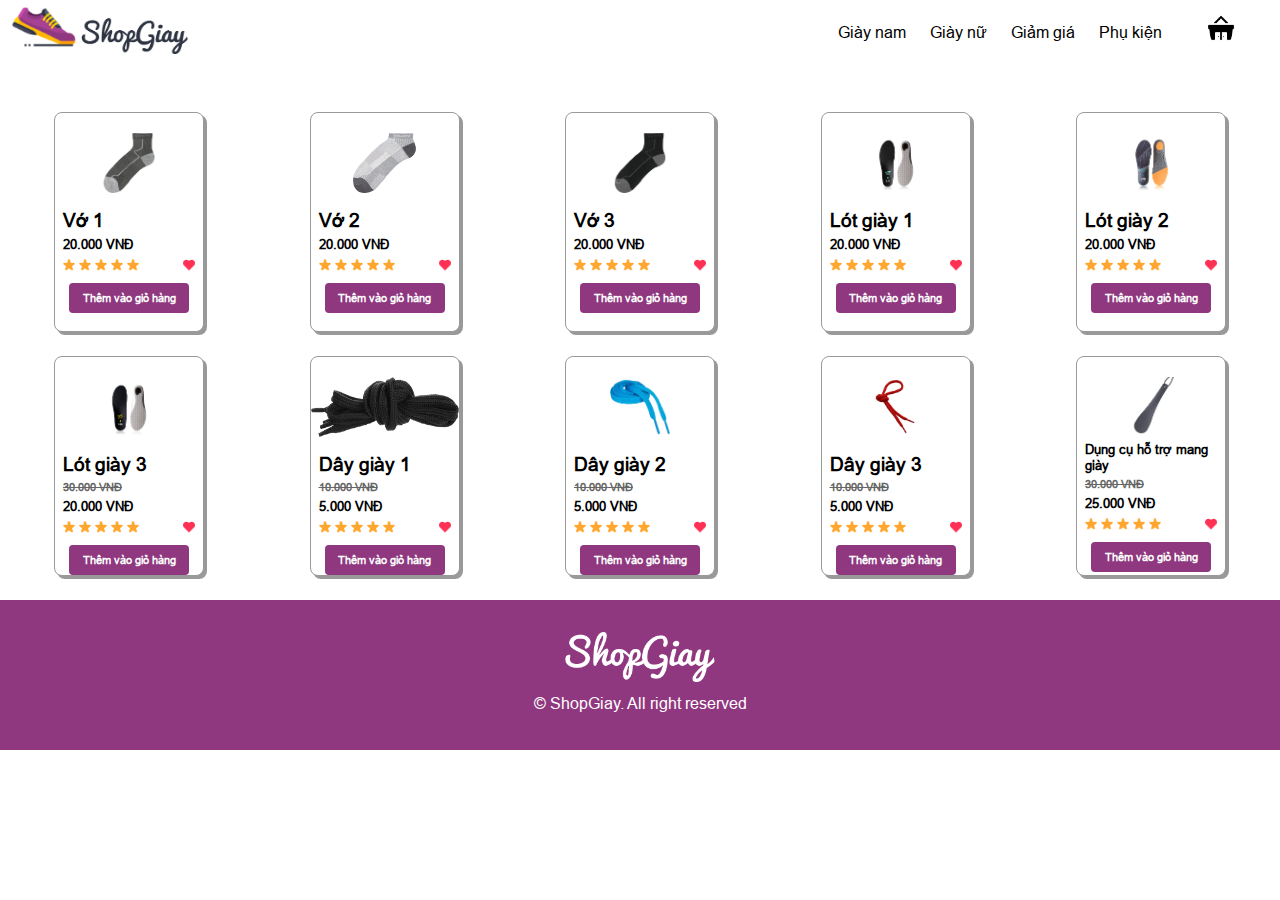
<file: phu-kien.html>
<!DOCTYPE html>
    <html lang="en">
    <head>
        <meta charset="UTF-8">
        <meta name="viewport" content="width=device-width, initial-scale=1.0">
        <title>ShopGiay</title>
        <!--==================== ICON ====================-->
        <link rel="icon" href="./img/icon.png">
        
        
        <!--==================== CSS ====================-->
        <link rel="stylesheet" href="./css/style.css">
    </head>
    <body>
        <!--==================== HEADER ====================-->
        <header class="header" id="header">
            <div class="image__header-logo">
                <img src="./img/logo.png">
            </div>
            <div class="title__header">
                <ul class="title__header-list">
                    <li class="title__header-item">
                        <a href="./giay-nam.html" class="title__header-link">Giày nam</a>
                    </li>
                    <li class="title__header-item">
                        <a href="./giay-nu.html" class="title__header-link">Giày nữ</a>
                    </li>
                    <li class="title__header-item">
                        <a href="./giam-gia.html" class="title__header-link">Giảm giá</a>
                    </li>
                    <li class="title__header-item">
                        <a href="./phu-kien.html" class="title__header-link">Phụ kiện</a>
                    </li>
                    <li class="title__header-item">
                        <a href="" class="title__header-link">
                            <img src="./img/shopping-mall.png" class="shopping__mall">
                        </a>
                    </li>
                </ul>
            </div>
        </header>

        <!--==================== MAIN ====================-->
        <main class="main">
            <div class="product">
                <div class="product-list">
                    <a href="" class="product-link">
                        <div class="product-item">
                            <img src="./img/socks-01.png" class="product-img">
                            <h3>Vớ 1</h3>
                            <h5>20.000 VNĐ</h5>
                            <div class="product-vote">
                                <div class="product-start">
                                    <img src="./img/icon-star-full.png" class="product-img-start">
                                    <img src="./img/icon-star-full.png" class="product-img-start">
                                    <img src="./img/icon-star-full.png" class="product-img-start">
                                    <img src="./img/icon-star-full.png" class="product-img-start">
                                    <img src="./img/icon-star-full.png" class="product-img-start">
                                </div>
                                <div class="product-heart">
                                    <img src="./img/icon-heart.png" class="product-img-heart">
                                </div>
                            </div>
                            <div class="product-add">
                                <h6>Thêm vào giỏ hàng</h6>
                            </div>
                        </div>
                    </a>
                    <a href="" class="product-link">
                        <div class="product-item">
                            <img src="./img/socks-02.png" class="product-img">
                            <h3>Vớ 2</h3>
                            <h5>20.000 VNĐ</h5>
                            <div class="product-vote">
                                <div class="product-start">
                                    <img src="./img/icon-star-full.png" class="product-img-start">
                                    <img src="./img/icon-star-full.png" class="product-img-start">
                                    <img src="./img/icon-star-full.png" class="product-img-start">
                                    <img src="./img/icon-star-full.png" class="product-img-start">
                                    <img src="./img/icon-star-full.png" class="product-img-start">
                                </div>
                                <div class="product-heart">
                                    <img src="./img/icon-heart.png" class="product-img-heart">
                                </div>
                            </div>
                            <div class="product-add">
                                <h6>Thêm vào giỏ hàng</h6>
                            </div>
                        </div>
                    </a>
                    <a href="" class="product-link">
                        <div class="product-item">
                            <img src="./img/socks-03.png" class="product-img">
                            <h3>Vớ 3</h3>
                            <h5>20.000 VNĐ</h5>
                            <div class="product-vote">
                                <div class="product-start">
                                    <img src="./img/icon-star-full.png" class="product-img-start">
                                    <img src="./img/icon-star-full.png" class="product-img-start">
                                    <img src="./img/icon-star-full.png" class="product-img-start">
                                    <img src="./img/icon-star-full.png" class="product-img-start">
                                    <img src="./img/icon-star-full.png" class="product-img-start">
                                </div>
                                <div class="product-heart">
                                    <img src="./img/icon-heart.png" class="product-img-heart">
                                </div>
                            </div>
                            <div class="product-add">
                                <h6>Thêm vào giỏ hàng</h6>
                            </div>
                        </div>
                    </a>
                    <a href="" class="product-link">
                        <div class="product-item">
                            <img src="./img/shoe-insoles-01.png" class="product-img">
                            <h3>Lót giày 1</h3>
                            <h5>20.000 VNĐ</h5>
                            <div class="product-vote">
                                <div class="product-start">
                                    <img src="./img/icon-star-full.png" class="product-img-start">
                                    <img src="./img/icon-star-full.png" class="product-img-start">
                                    <img src="./img/icon-star-full.png" class="product-img-start">
                                    <img src="./img/icon-star-full.png" class="product-img-start">
                                    <img src="./img/icon-star-full.png" class="product-img-start">
                                </div>
                                <div class="product-heart">
                                    <img src="./img/icon-heart.png" class="product-img-heart">
                                </div>
                            </div>
                            <div class="product-add">
                                <h6>Thêm vào giỏ hàng</h6>
                            </div>
                        </div>
                    </a>
                    <a href="" class="product-link">
                        <div class="product-item">
                            <img src="./img/shoe-insoles-02.png" class="product-img">
                            <h3>Lót giày 2</h3>
                            <h5>20.000 VNĐ</h5>
                            <div class="product-vote">
                                <div class="product-start">
                                    <img src="./img/icon-star-full.png" class="product-img-start">
                                    <img src="./img/icon-star-full.png" class="product-img-start">
                                    <img src="./img/icon-star-full.png" class="product-img-start">
                                    <img src="./img/icon-star-full.png" class="product-img-start">
                                    <img src="./img/icon-star-full.png" class="product-img-start">
                                </div>
                                <div class="product-heart">
                                    <img src="./img/icon-heart.png" class="product-img-heart">
                                </div>
                            </div>
                            <div class="product-add">
                                <h6>Thêm vào giỏ hàng</h6>
                            </div>
                        </div>
                    </a>
                </div>
                <div class="product-list">
                    <a href="" class="product-link">
                        <div class="product-item">
                            <img src="./img/shoe-insoles-03.png" class="product-img">
                            <h3>Lót giày 3</h3>
                            <h6 class = "product-old">30.000 VNĐ</h6>
                            <h5>20.000 VNĐ</h5>
                            <div class="product-vote">
                                <div class="product-start">
                                    <img src="./img/icon-star-full.png" class="product-img-start">
                                    <img src="./img/icon-star-full.png" class="product-img-start">
                                    <img src="./img/icon-star-full.png" class="product-img-start">
                                    <img src="./img/icon-star-full.png" class="product-img-start">
                                    <img src="./img/icon-star-full.png" class="product-img-start">
                                </div>
                                <div class="product-heart">
                                    <img src="./img/icon-heart.png" class="product-img-heart">
                                </div>
                            </div>
                            <div class="product-add">
                                <h6>Thêm vào giỏ hàng</h6>
                            </div>
                        </div>
                    </a>
                    <a href="" class="product-link">
                        <div class="product-item">
                            <img src="./img/shoelaces-01.png" class="product-img">
                            <h3>Dây giày 1</h3>
                            <h6 class = "product-old">10.000 VNĐ</h6>
                            <h5>5.000 VNĐ</h5>
                            <div class="product-vote">
                                <div class="product-start">
                                    <img src="./img/icon-star-full.png" class="product-img-start">
                                    <img src="./img/icon-star-full.png" class="product-img-start">
                                    <img src="./img/icon-star-full.png" class="product-img-start">
                                    <img src="./img/icon-star-full.png" class="product-img-start">
                                    <img src="./img/icon-star-full.png" class="product-img-start">
                                </div>
                                <div class="product-heart">
                                    <img src="./img/icon-heart.png" class="product-img-heart">
                                </div>
                            </div>
                            <div class="product-add">
                                <h6>Thêm vào giỏ hàng</h6>
                            </div>
                        </div>
                    </a>
                    <a href="" class="product-link">
                        <div class="product-item">
                            <img src="./img/shoelaces-02.png" class="product-img">
                            <h3>Dây giày 2</h3>
                            <h6 class = "product-old">10.000 VNĐ</h6>
                            <h5>5.000 VNĐ</h5>
                            <div class="product-vote">
                                <div class="product-start">
                                    <img src="./img/icon-star-full.png" class="product-img-start">
                                    <img src="./img/icon-star-full.png" class="product-img-start">
                                    <img src="./img/icon-star-full.png" class="product-img-start">
                                    <img src="./img/icon-star-full.png" class="product-img-start">
                                    <img src="./img/icon-star-full.png" class="product-img-start">
                                </div>
                                <div class="product-heart">
                                    <img src="./img/icon-heart.png" class="product-img-heart">
                                </div>
                            </div>
                            <div class="product-add">
                                <h6>Thêm vào giỏ hàng</h6>
                            </div>
                        </div>
                    </a>
                    <a href="" class="product-link">
                        <div class="product-item">
                            <img src="./img/shoelaces-03.png" class="product-img">
                            <h3>Dây giày 3</h3>
                            <h6 class = "product-old">10.000 VNĐ</h6>
                            <h5>5.000 VNĐ</h5>
                            <div class="product-vote">
                                <div class="product-start">
                                    <img src="./img/icon-star-full.png" class="product-img-start">
                                    <img src="./img/icon-star-full.png" class="product-img-start">
                                    <img src="./img/icon-star-full.png" class="product-img-start">
                                    <img src="./img/icon-star-full.png" class="product-img-start">
                                    <img src="./img/icon-star-full.png" class="product-img-start">
                                </div>
                                <div class="product-heart">
                                    <img src="./img/icon-heart.png" class="product-img-heart">
                                </div>
                            </div>
                            <div class="product-add">
                                <h6>Thêm vào giỏ hàng</h6>
                            </div>
                        </div>
                    </a>
                    <a href="" class="product-link">
                        <div class="product-item">
                            <img src="./img/hotromanggiay.png" class="product-img">
                            <h5>Dụng cụ hỗ trợ mang giày</h5>
                            <h6 class = "product-old">30.000 VNĐ</h6>
                            <h5>25.000 VNĐ</h5>
                            <div class="product-vote">
                                <div class="product-start">
                                    <img src="./img/icon-star-full.png" class="product-img-start">
                                    <img src="./img/icon-star-full.png" class="product-img-start">
                                    <img src="./img/icon-star-full.png" class="product-img-start">
                                    <img src="./img/icon-star-full.png" class="product-img-start">
                                    <img src="./img/icon-star-full.png" class="product-img-start">
                                </div>
                                <div class="product-heart">
                                    <img src="./img/icon-heart.png" class="product-img-heart">
                                </div>
                            </div>
                            <div class="product-add">
                                <h6>Thêm vào giỏ hàng</h6>
                            </div>
                        </div>
                    </a>
                </div>
            </div>
        </main>
    </body>
    <!--==================== FOOTER ====================-->
    <footer class="footer" id="footer">
        <img src="./img/logo2.png" class="footer-logo">
        <p class="footer-text">© ShopGiay. All right reserved</p>
    </footer>
</html>
</file>
<file: css/style.css>
/*==================== GOOGLE FONTS ====================*/
@font-face {
  font-family: arial;
  src: url("../font/arial.ttf");
}
@font-face {
  font-family: iCielPacifico;
  src: url("../font/iCielPacifico.otf");
}

/*==================== BASE ====================*/
* {
  box-sizing: border-box;
  padding: 0;
  margin: 0;
}

html {
  scroll-behavior: smooth;
}

body {
  margin: 0 0 var(--header-height) 0;
  font-family: arial;
  font-size: 1rem;
  background-color: #FFF;
  color: #000;
}

h1, h2, h3, h4 {
  color: #000;
  font-weight: 600;
}

ul {
  list-style: none;
}

a {
  text-decoration: none;
}

img {
  max-width: 100%;
  height: auto;
}
textarea {
  resize: none;
}
input:-webkit-autofill,
input:-webkit-autofill:hover,
input:-webkit-autofill:active,
input:-webkit-autofill:focus {
    background-color: var(--input-color) !important;
    color: var(--text-color) !important;
    -webkit-box-shadow: 0 0 0 1000px var(--input-color) inset !important;
    -webkit-text-fill-color: var(--text-color) !important;
}

/*==================== Header ====================*/
.header {
  width: 100%;
  position: fixed;
  top: 0;
  left: 0;
  background-color: #FFF;
  display: flex;
  align-items: center;
  justify-content: space-between;
  height: 4rem;
  z-index: 999;
}
.image__header-logo{
  width: 200px;
  padding: 12px;
}
.title__header-list{
  display: flex;
  align-items: center;
}
.title__header-item{
  display: inline;
  padding-right: 24px;
}
.title__header-link{
  text-decoration: none;
  color: #000;
}
.title__header-link:hover{
  color: #8f387f;
}
.shopping__mall{
  width: 30px;
  margin: 0 20px;
}

/*==================== Product ====================*/
.product{
  margin: 0 48px;
  margin-top: 7rem;
}
.product-list{
  display: flex;
  align-items: center;
  justify-content: space-between;
  margin: 24px 0;
}
.product-item{
  width: 150px;
  height: 220px;
  background-color: #fff;
  border: 1px solid #999;
  border-radius: 8px;
  box-shadow: 3px 3px #999;
  margin: 0 6px;
}
.product-link:hover{   
  transform: translateY(-4px);
}
.product-img{
  display: block;
  margin: auto;
  margin-top: 20px;
  height: 60px;
}
.product-item h3{
  color: #000;
  margin: 16px 8px 0 8px;
}
.product-item h5{
  color: #000;
  margin: 4px 4px 0 8px;
}
.product-old{
  color: #666;
  margin: 4px 4px 0 8px;
  text-decoration: line-through;
}
.product-vote{
  display: flex;
  justify-content: space-between;
  align-items: center;
}
.product-start,
.product-heart{
  margin: 4px 8px 0 8px;
}
.product-img-start,
.product-img-heart{
  width: 12px;
}
.product-add{
  display: flex;
  margin: auto;
  width: 120px;
  height: 30px;
  margin-top: 8px;
  background-color: #8f387f;
  border-radius: 4px;
}
.product-add h6{
  color: #FFF;
  margin:auto;
}

.footer{
  padding-top: 2rem;
  height: 150px;
  background-color: #8f387f;
}
.footer-logo{
  width: 150px;
  display: block;
  margin: auto;
}
.footer-text{
  text-align: center;
  color: #FFF;
  margin-top: 12px;
}

.form-login{
  background-color: #cfa5c3;
  display: flex;
  align-items: center;
  justify-content: center;
  flex-direction: column;
}
.image_header-logo2{
  width: 350px;
  margin-top: 40px;
}
.input{
  margin-top: 40px;
  display: block;
  align-items: center;
}
.textbox_username,
.textbox_password{
  margin-top: 8px;
}
.input-textbox{
  width: 300px;
  height: 40px;
  padding: 12px;
  border: 1px solid #2e3442;
  border-radius: 12px;
  font-size: 1rem;
}
.button_login{
  margin-top: 10px;
}
.input-button{
  width: 300px;
  height: 40px;
  padding: 8px;
  background-color: #8f387f;
  color: #FFF;
  font-size: 1em;
  border: 1px solid #8f387f;
  border-radius: 12px;
}
.input-button:hover{
  cursor: pointer;
}

.button_register{
  margin-top: 10px;
}
.input-button-register{
  width: 300px;
  height: 30px;
  padding: 8px;
  background-color: #2e3442;
  color: #FFF;
  font-size: 0.8em;
  border: 1px solid #2e3442;
  border-radius: 12px;
}
.input-register:hover{
  cursor: pointer;
}
</file>
